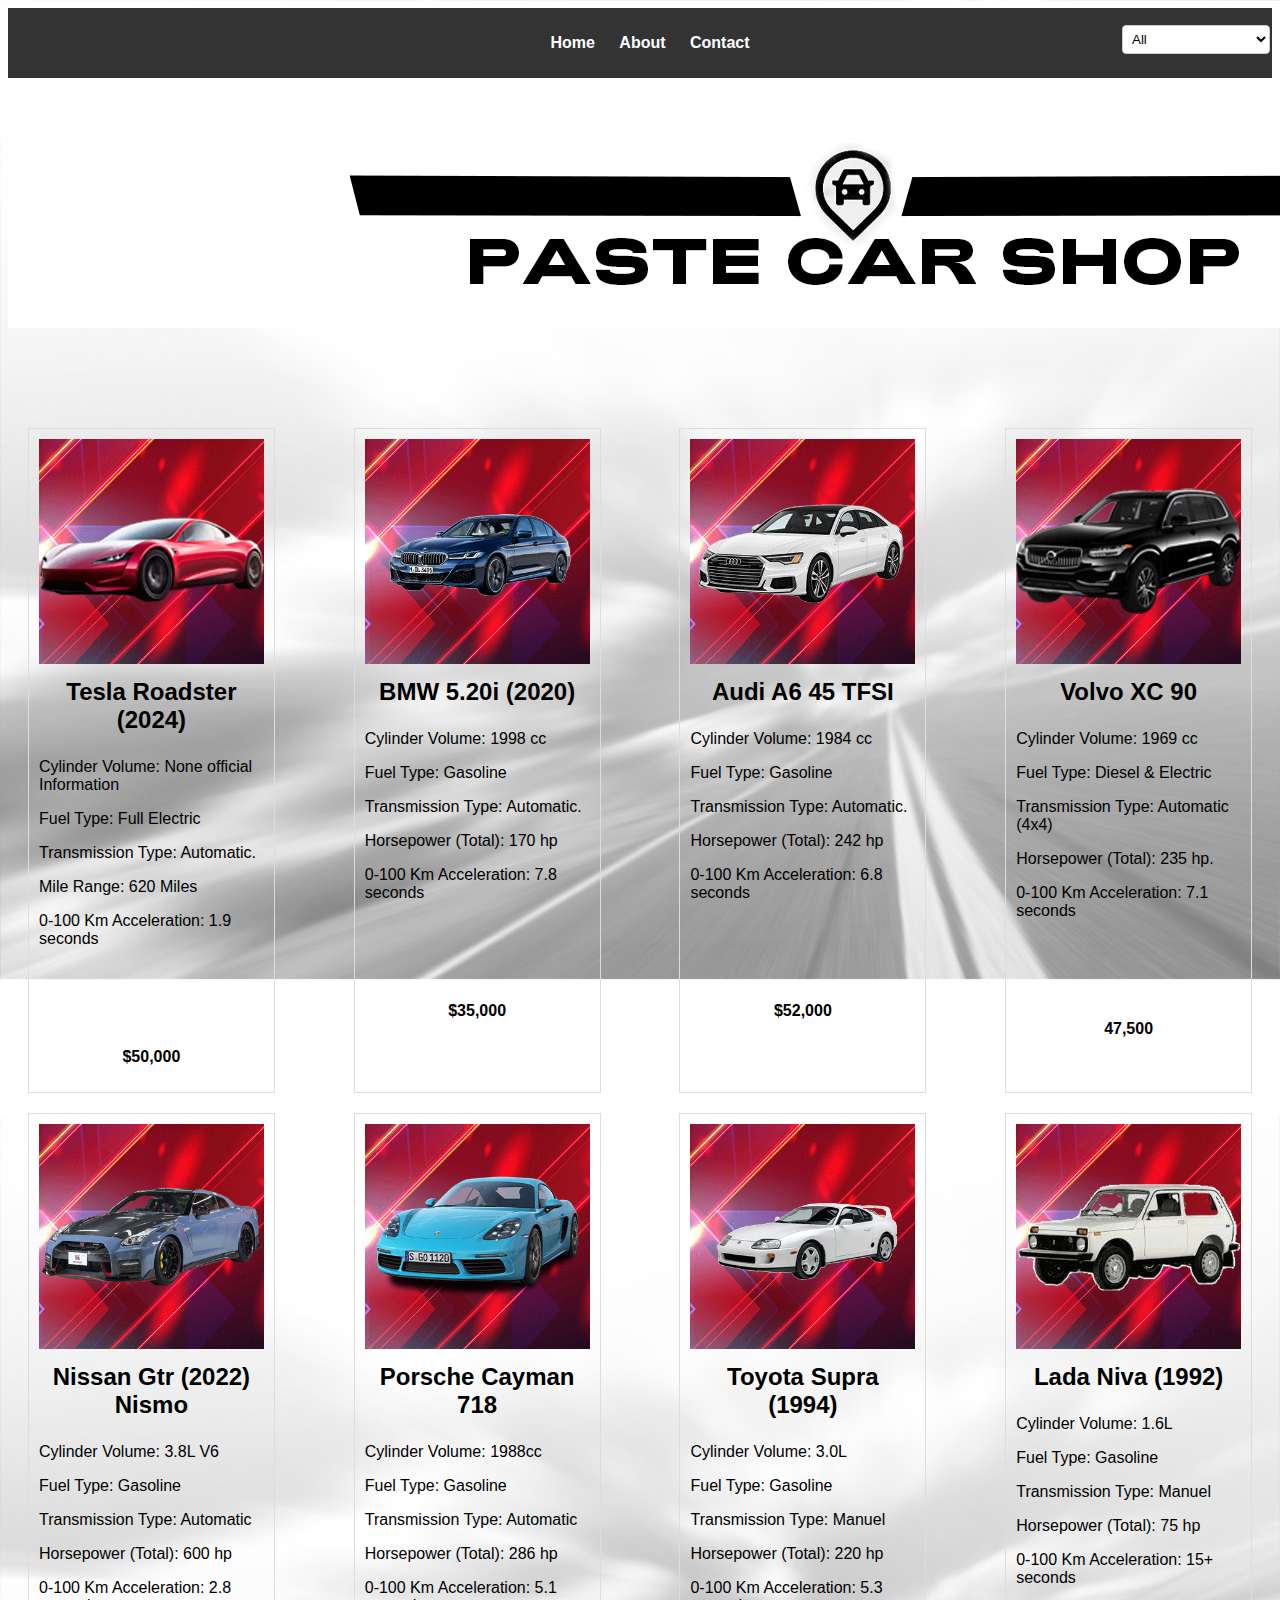
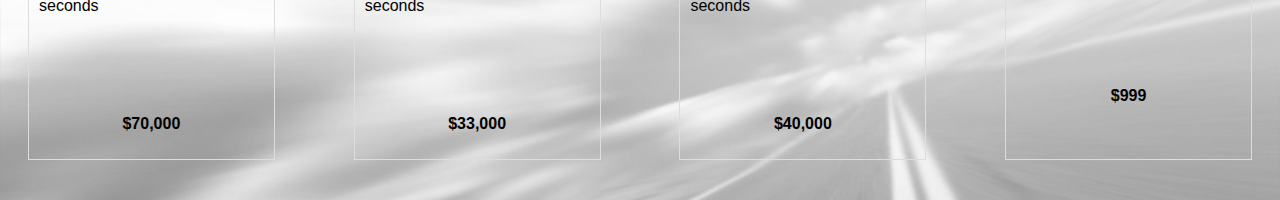
<file: index.html>
<!DOCTYPE html>
<html lang="en">
<head>
    <meta charset="UTF-8">
    <meta name="viewport" content="width=device-width, initial-scale=1.0">
    <title>Son Model Arabalar</title>
    <link rel="stylesheet" href="styles.css">
</head>
<body>
    <header class="top-bar">
        <nav>
            <ul>
                <li><a href="#">Home</a></li>
                <li><a href="about.html">About</a></li>
                <li><a href="#">Contact</a></li>
            </ul>
        </nav>
        
    </header>
    <main>
        <div class="header-with-image">
            <select id="priceFilter">
                    <option value="all">All</option>
                    <option value="0-5000">$0 - $5,000</option>
                    <option value="5001-20000">$5,001 - $20,000</option>
                    <option value="20001-50000">$20,001 - $50,000</option>
                    <option value="50001-100000">$50,001 - $100,000</option>
                </select>

            </select>

            <img src="sonmodelarabalar.png" alt="Son Model Arabalar">
        </div>
        <section class="car-section">
            <div class="car">
                <a href="car info.html"></a>
                <img src="assets\images\tesla.png" alt="Araba 1">
                <p class="image-description">Tesla Roadster (2024)</p>
                <p class="car-info">Cylinder Volume: None official Information</p>
                <p class="car-info">Fuel Type: Full Electric</p>
                <p class="car-info">Transmission Type: Automatic.</p>
                <p class="car-info">Mile Range: 620 Miles</p>
                <p class="car-info">0-100 Km Acceleration: 1.9 seconds</p>
                <p class="car-price">$50,000</p>
            </div>
            <div class="car">
                <a href="www.google.com"></a>
                <img src="assets\images\bmw.png" alt="Araba 2">
                <p class="image-description">BMW 5.20i (2020)</p>
                <p class="car-info">Cylinder Volume: 1998 cc</p>
                <p class="car-info">Fuel Type: Gasoline</p>
                <p class="car-info">Transmission Type: Automatic.</p>
                <p class="car-info">Horsepower (Total): 170 hp</p>
                <p class="car-info">0-100 Km Acceleration: 7.8 seconds</p>
                <p class="car-price">$35,000</p>
            </div>
            <div class="car">
                <a href="www.google.com"></a>
                <img src="assets\images\a6.png" alt="Araba 3">
                <p class="image-description">Audi A6 45 TFSI</p>
                <p class="car-info">Cylinder Volume: 1984 cc</p>
                <p class="car-info">Fuel Type: Gasoline</p>
                <p class="car-info">Transmission Type: Automatic.</p>
                <p class="car-info">Horsepower (Total): 242 hp</p>
                <p class="car-info">0-100 Km Acceleration: 6.8 seconds</p>
                <p class="car-price">$52,000</p>
            </div>
            <div class="car">
                <a href="www.google.com"></a>
                <img src="assets\images\xc90.png" alt="Araba 4">
                <p class="image-description">Volvo XC 90</p>
                <p class="car-info">Cylinder Volume: 1969 cc</p>
                <p class="car-info">Fuel Type: Diesel & Electric</p>
                <p class="car-info">Transmission Type: Automatic (4x4)</p>
                <p class="car-info">Horsepower (Total): 235 hp.</p>
                <p class="car-info">0-100 Km Acceleration: 7.1 seconds</p>
                <p class="car-price">47,500</p>
            </div>
            <div class="car">
                <a href="www.google.com"></a>
                <img src="assets\images\gtr.png" alt="Araba 5">
                <p class="image-description">Nissan Gtr (2022) Nismo</p>
                <p class="car-info">Cylinder Volume: 3.8L V6</p>
                <p class="car-info">Fuel Type: Gasoline</p>
                <p class="car-info">Transmission Type: Automatic</p>
                <p class="car-info">Horsepower (Total): 600 hp</p>
                <p class="car-info">0-100 Km Acceleration: 2.8 seconds</p>
                <p class="car-price">$70,000</p>
            </div>
            <div class="car">
                <a href="www.google.com"></a>
                <img src="assets\images\718.png" alt="Araba 6">
                <p class="image-description">Porsche Cayman 718</p>
                <p class="car-info">Cylinder Volume: 1988cc</p>
                <p class="car-info">Fuel Type: Gasoline</p>
                <p class="car-info">Transmission Type: Automatic</p>
                <p class="car-info">Horsepower (Total): 286 hp</p>
                <p class="car-info">0-100 Km Acceleration: 5.1 seconds</p>
                <p class="car-price">$33,000</p>
            </div>
            <div class="car">
                <a href="www.google.com"></a>
                <img src="assets\images\supra.png" alt="Araba 7">
                <p class="image-description">Toyota Supra (1994)</p>
                <p class="car-info">Cylinder Volume: 3.0L</p>
                <p class="car-info">Fuel Type: Gasoline</p>
                <p class="car-info">Transmission Type: Manuel</p>
                <p class="car-info">Horsepower (Total): 220 hp</p>
                <p class="car-info">0-100 Km Acceleration: 5.3 seconds</p>
                <p class="car-price">$40,000</p>
            </div>
            <div class="car">
                <a href="www.google.com"></a>
                <img src="assets\images\lada.png" alt="Araba 8">
                <p class="image-description">Lada Niva (1992)</p>
                <p class="car-info">Cylinder Volume: 1.6L</p>
                <p class="car-info">Fuel Type: Gasoline</p>
                <p class="car-info">Transmission Type: Manuel</p>
                <p class="car-info">Horsepower (Total): 75 hp</p>
                <p class="car-info">0-100 Km Acceleration: 15+ seconds</p>
                <p class="car-price">$999</p>
            </div>
        </section>
    </main>
    
    
</body>
<footer>
    <include src="footer.html"></include>
</footer>
<script>
    const cars = document.querySelectorAll('.car');

const priceFilter = document.getElementById('priceFilter');

priceFilter.addEventListener('change', function () {
    const selectedValue = priceFilter.value;

    cars.forEach(car => {
        car.style.display = 'block';
    });

    if (selectedValue !== 'all') {
        cars.forEach(car => {
            const carPrice = parseInt(car.querySelector('.car-price').textContent.replace('$', '').replace(',', ''));
            const [minPrice, maxPrice] = selectedValue.split('-').map(Number);

            if (carPrice < minPrice || carPrice > maxPrice) {
                car.style.display = 'none';
            }
        });
    }
});
</script>

</html>
</file>
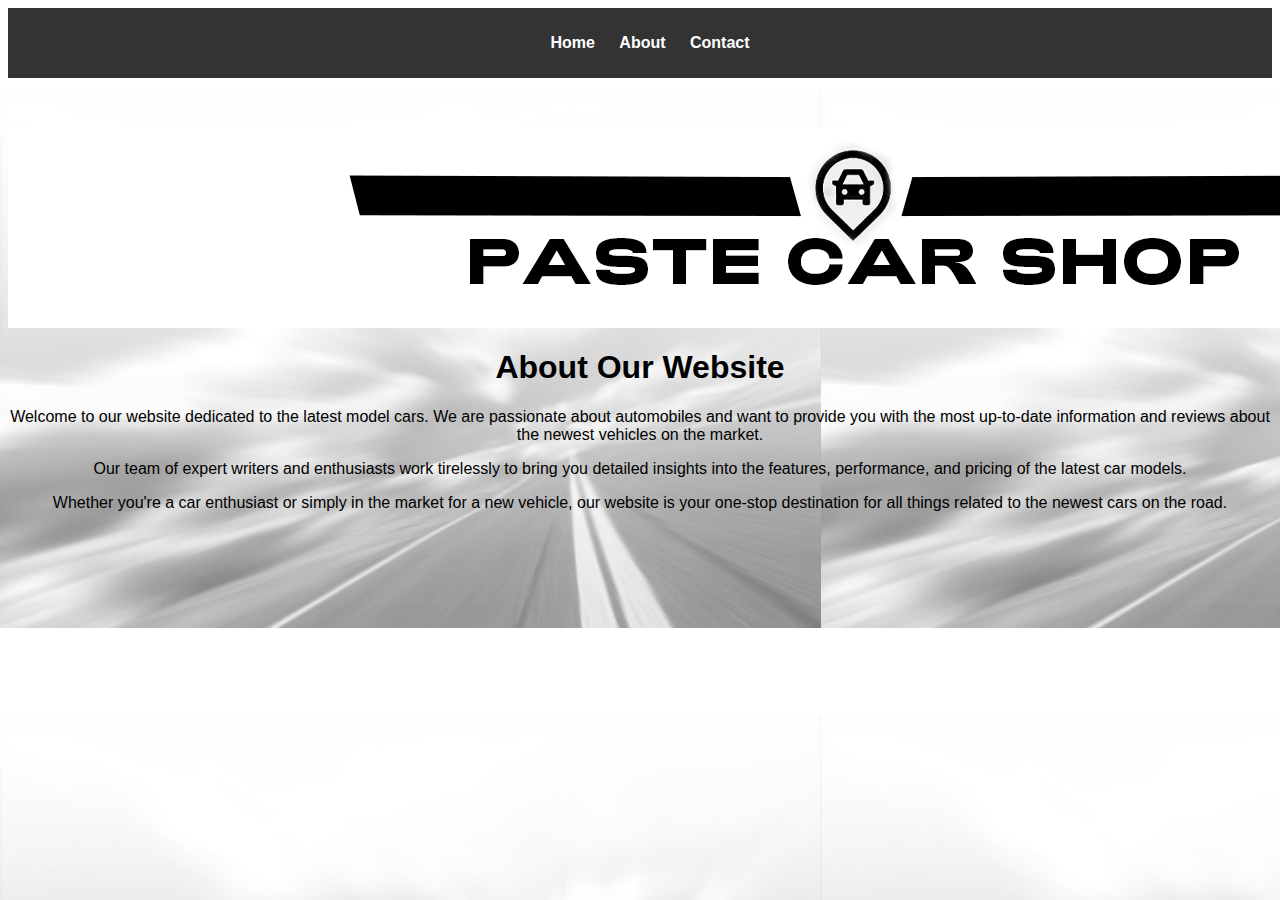
<file: about.html>
<!DOCTYPE html>
<html lang="en">
<head>
    <meta charset="UTF-8">
    <meta name="viewport" content="width=device-width, initial-scale=1.0">
    <title>About Us</title>
    <link rel="stylesheet" href="styles.css">
</head>
<body>
    <header class="top-bar">
        <nav>
            <ul>
                <li><a href="index.html">Home</a></li>
                <li><a href="about.html">About</a></li>
                <li><a href="contact.html">Contact</a></li>
            </ul>
        </nav>
    </header>
    <main>
        <div class="header-with-image">
            <img src="sonmodelarabalar.png" alt="Son Model Arabalar">
        
        <section class="about-section">
            <h1>About Our Website</h1>
            <p>Welcome to our website dedicated to the latest model cars. We are passionate about automobiles and want to provide you with the most up-to-date information and reviews about the newest vehicles on the market.</p>
            <p>Our team of expert writers and enthusiasts work tirelessly to bring you detailed insights into the features, performance, and pricing of the latest car models.</p>
            <p>Whether you're a car enthusiast or simply in the market for a new vehicle, our website is your one-stop destination for all things related to the newest cars on the road.</p>
        </section>
    </div>
    </main>
    
</body>
<footer>
    <include src="footer.html"></include>
</footer>
</html>
</file>
<file: styles.css>
body {
    font-family: 'Gotham', sans-serif;
    background-image: url('bg.png'); 
    background-size: contain;
    background-attachment: scroll; 
    background-color: rgba(0, 0, 0); 
}

.top-bar {
    font-family: 'Gotham', sans-serif;
    background-color: #333;
    color: #fff;
    padding: 10px 0;
    text-align: center;
}

.top-bar nav ul {
    list-style: none;
    text-align: center;
}

.top-bar nav ul li {
    display: inline;
    margin-right: 20px;
}

.top-bar nav ul li a {
    text-decoration: none;
    color: #fff;
    font-weight: bold;
}

.header-with-image {
    text-align: center;
    background-size: cover;
    background-position: center;
    padding: 50px 0;
    margin-bottom: 50px;
}

.header-with-image img {
    display: block;
    margin: 0 auto;
}

.car-section {
    display: flex;
    flex-wrap: wrap;
    justify-content: space-between;
    margin: 20px;
}

.car {
    flex-basis: calc(20% - 20px);
    margin-bottom: 20px;
    padding: 10px;
    border: 1px solid #ddd;
    text-align: center;
    position: relative;
    transition: transform 0.3s;
    /* background-image: url('s.jpeg'); 
     background-size: cover; 
     background-position: center; 
     padding: 20px; 
     color: #fff; */
    
}
.car a {
    position: absolute;
    top: 0;
    left: 0;
    right: 0;
    bottom: 0;
    text-align: center;
    opacity: 0; 
    background-color: rgba(255, 255, 255, 0.7); 
    transition: opacity 0.3s;
    display: flex;
    flex-direction: column;
    justify-content: center;
}

.car a:hover {
    opacity: 1; 
}

.car img {
    max-width: 100%;
}

.car-price {
    font-family: 'Gotham', sans-serif;
    font-weight: bold;
    color: #000000;
    margin-top: 100px;
}


@media (max-width: 768px) {
    .top-bar nav ul {
        flex-direction: column;
        align-items: center;
    }
    .header-with-image {
        padding: 30px 0;
    }
    .car {
        flex-basis: calc(50% - 20px);
    }
}
.buy-button {
    background-color: #007BFF;
    color: #fff;
    border: none;
    padding: 10px 20px;
    font-size: 16px;
    cursor: pointer;
    transition: background-color 0.3s;
}

.buy-button:hover {
    background-color: #0056b3;
}

label {
    font-weight: bold;
}

select {
    padding: 5px;
    border: 1px solid #f10f0f;
    border-radius: 4px;
}

#priceFilter {
    position: absolute;
    top: 25px;
    right: 10px;
    padding: 5px;
    border: 1px solid #ccc;
    border-radius: 4px;
    background-color: white;
    z-index: 1;
}

.image-description {
    text-align: center; 
    font-size: 24px; 
    font-weight: bold; 
    margin-top: 10px; 
}

.car-info {
    text-align: left;
}
</file>
